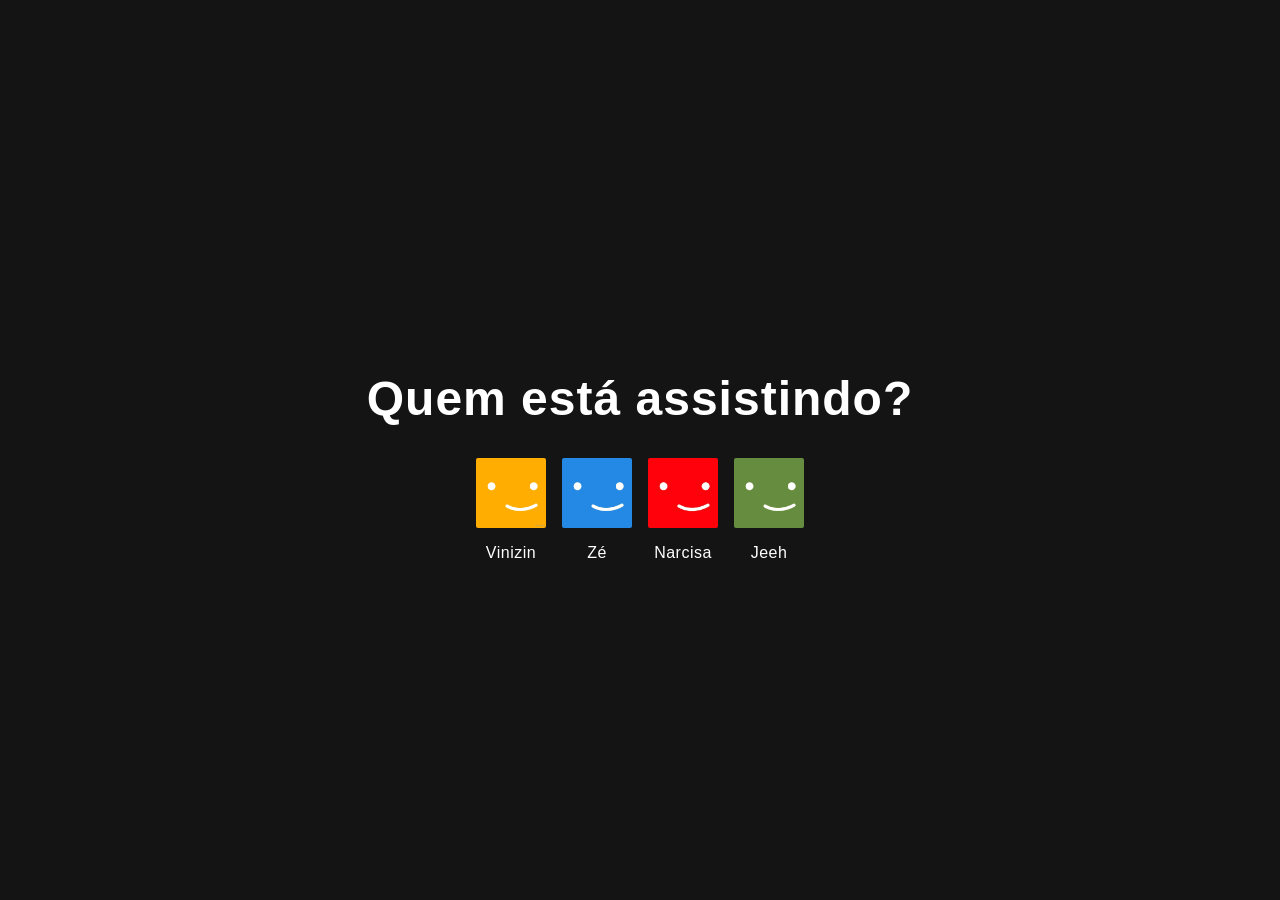
<file: index.html>
<!DOCTYPE html>
<html lang="pt-br">

<head>
    <meta charset="UTF-8">
    <meta name="viewport" content="width=device-width, initial-scale=1.0">
    <title>Netflix</title>
    <link rel="stylesheet" href="style.css">
    <script src="theme.js" defer></script>
    <script src="js/index.js" defer></script>
</head>

<body>
    <main>
        <h1>Quem está assistindo?</h1>
        <section aria-label="Perfis disponíveis">
            <nav class="profiles">
                <ul>
                    <li>
                        <a href="catalogo/catalogo.html" class="profile">
                            <figure>
                                <img src="assets/perfil-1.jpg"
                                    alt="Um personagem de aparência gótica e caricata, com cabelos roxos e monóculo, posa em um cenário fantástico de miniaturas sombrias iluminadas por velas.">
                                <figcaption>Vinizin</figcaption>
                            </figure>
                        </a>
                    </li>
                    <li>
                        <a href="catalogo/catalogo.html" class="profile">
                            <figure>
                                <img src="assets/perfil-2.jpg" alt="Imagem de um boné azul">
                                <figcaption>Zé</figcaption>
                            </figure>
                        </a>
                    </li>
                    <li>
                        <a href="catalogo/catalogo.html" class="profile">
                            <figure>
                                <img src="assets/perfil-3.jpg" alt="Imagem de uma flor rosa">
                                <figcaption>Narcisa</figcaption>
                            </figure>
                        </a>
                    </li>
                    <li>
                        <a href="catalogo/catalogo.html" class="profile">
                            <figure>
                                <img src="assets/perfil-4.jpg" alt="Imagem de um scarpin">
                                <figcaption>Jeeh</figcaption>
                            </figure>
                        </a>
                    </li>
                </ul>
            </nav>
        </section>
    </main>
</body>

</html>
</file>
<file: style.css>
body {
    background: #141414;
    /* Define a cor de fundo da página */
    color: #fff;
    /* Define a cor do texto principal */
    font-family: 'Segoe UI', Arial, Helvetica, sans-serif;
    /* Define a fonte usada no site */
    margin: 0;
    /* Remove a margem padrão do body */
    min-height: 100vh;
    /* Garante que o body ocupe pelo menos toda a altura da tela */
}

main {
    display: flex;
    /* Usa flexbox para layout */
    flex-direction: column;
    /* Organiza os elementos em coluna */
    align-items: center;
    /* Centraliza os itens horizontalmente */
    justify-content: center;
    /* Centraliza os itens verticalmente */
    min-height: 100vh;
    /* Garante altura mínima de 100% da tela */
}

h1 {
    font-weight: bold;
    /* Deixa o texto em negrito */
    margin-bottom: 2rem;
    /* Espaço abaixo do título */
    letter-spacing: 1px;
    /* Espaçamento entre letras */
}

section[aria-label="Perfis disponíveis"] {
    width: 100%;
    /* Ocupa toda a largura disponível */
    max-width: 600px;
    /* Limita a largura máxima */
    display: flex;
    /* Usa flexbox */
    justify-content: center;
    /* Centraliza os perfis */
}

nav.profiles {
    display: flex;
    /* Usa flexbox para os perfis */
    gap: 2rem;
    /* Espaço entre os perfis */
}

ul {
    list-style: none; /* Remove o ponto dos itens da lista */
    padding: 0; /* Remove o padding padrão */
    margin: 0; /* Remove a margem padrão */
    display: flex; /* Usa flexbox para os itens */
    flex-wrap: wrap; /* Permite que os itens quebrem para a próxima linha */
    justify-content: center; /* Centraliza os itens */
    gap: 1rem; /* Espaço entre os itens */
}

.profile {
    text-decoration: none;
    /* Remove sublinhado dos links */
    color: #fff;
    /* Cor do texto dos links */
    transition: transform 0.2s, box-shadow 0.2s;
    /* Suaviza animações de transformação e sombra */
}

figure {
    margin: 0;
    /* Remove margem padrão */
    display: flex;
    /* Usa flexbox */
    flex-direction: column;
    /* Organiza em coluna */
    align-items: center;
    /* Centraliza itens */
}

img {
    width: 120px;
    /* Largura fixa da imagem */
    height: 120px;
    /* Altura fixa da imagem */
    border-radius: 2px;
    /* Bordas arredondadas */
    object-fit: cover;
    /* Mantém proporção da imagem */
    margin-bottom: 0.5rem;
    /* Espaço abaixo da imagem */
    background: #222;
    /* Cor de fundo da imagem */
    display: block;
    /* Exibe como bloco */
    border: 1px transparent;
    /* Borda inicial invisível */
}

img:hover {
    border: 1px solid #fff;
    /* Borda branca ao passar o mouse */
}

figcaption {
    font-size: 1.1rem;
    /* Tamanho da fonte da legenda */
    font-weight: 500;
    /* Peso da fonte */
    margin-top: 0.5rem;
    /* Espaço acima da legenda */
    letter-spacing: 0.5px;
    /* Espaçamento entre letras */
}

/* Light mode */
body.light-mode {
    background: #f5f5f5; /* Cor de fundo clara */
    color: #222; /* Cor do texto escura */
}

.light-mode .profile {
    color: #222; /* Links escuros */
}

.light-mode img {
    background: #eee; /* Fundo claro para imagens */
    border: 1px solid #ccc; /* Borda clara */
}

.light-mode img:hover {
    border: 1px solid #222; /* Borda escura ao passar o mouse */
}


/* Responsividade para tablets e celulares */
@media (max-width: 900px) {
    section[aria-label="Perfis disponíveis"] {
        max-width: 100%;
        /* Remove limite de largura */
        padding: 0 1rem;
        /* Adiciona espaçamento lateral */
    }

    nav.profiles {
        gap: 1rem;
        /* Reduz espaço entre perfis */
    }

    img {
        width: 90px;
        /* Reduz tamanho da imagem */
        height: 90px;
    }

    h1 {
        font-size: 2rem;
        /* Reduz tamanho do título */
    }
}

@media (max-width: 600px) {
    main {
        /* aumenta a margem superior para dar mais espaço em telas pequenas */
        margin-top: 6rem;

        min-height: auto;
        /* Remove altura mínima */
        padding: 2rem 0;
    }

    nav.profiles {
        flex-direction: column;
        /* Perfis em coluna */
        align-items: center;
    }

    ul {
        gap: 4rem;
        /* Aumenta espaço entre itens */
    }
}

@media (min-width: 901px) {
    nav.profiles {
        flex-direction: row; /* Perfis na horizontal em telas grandes */
        align-items: center;
    }

    img {
        width: 70px;
        /* Imagem menor */
        height: 70px;
    }

    h1 {
        font-size: 3rem;
        /* Título menor */
    }

    figcaption {
        font-size: 1rem;
        /* Legenda menor */
    }
}
</file>
